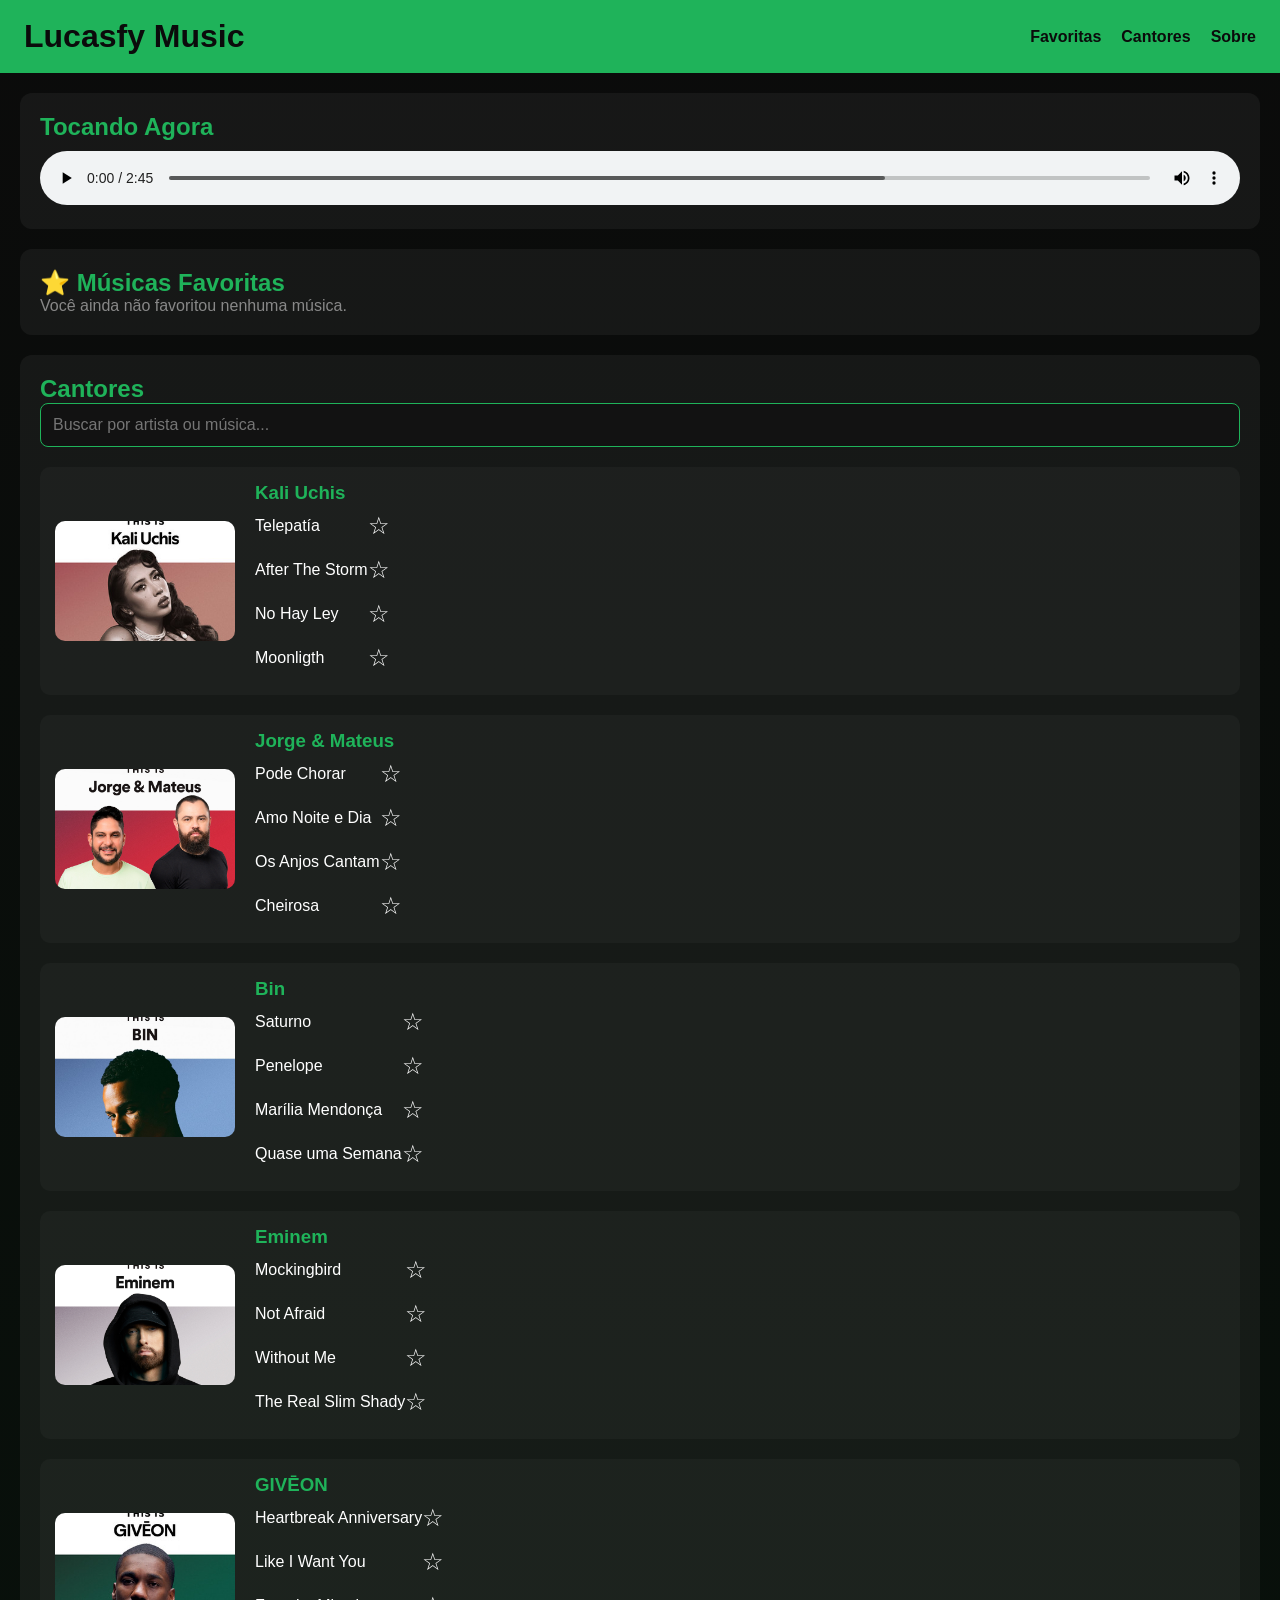
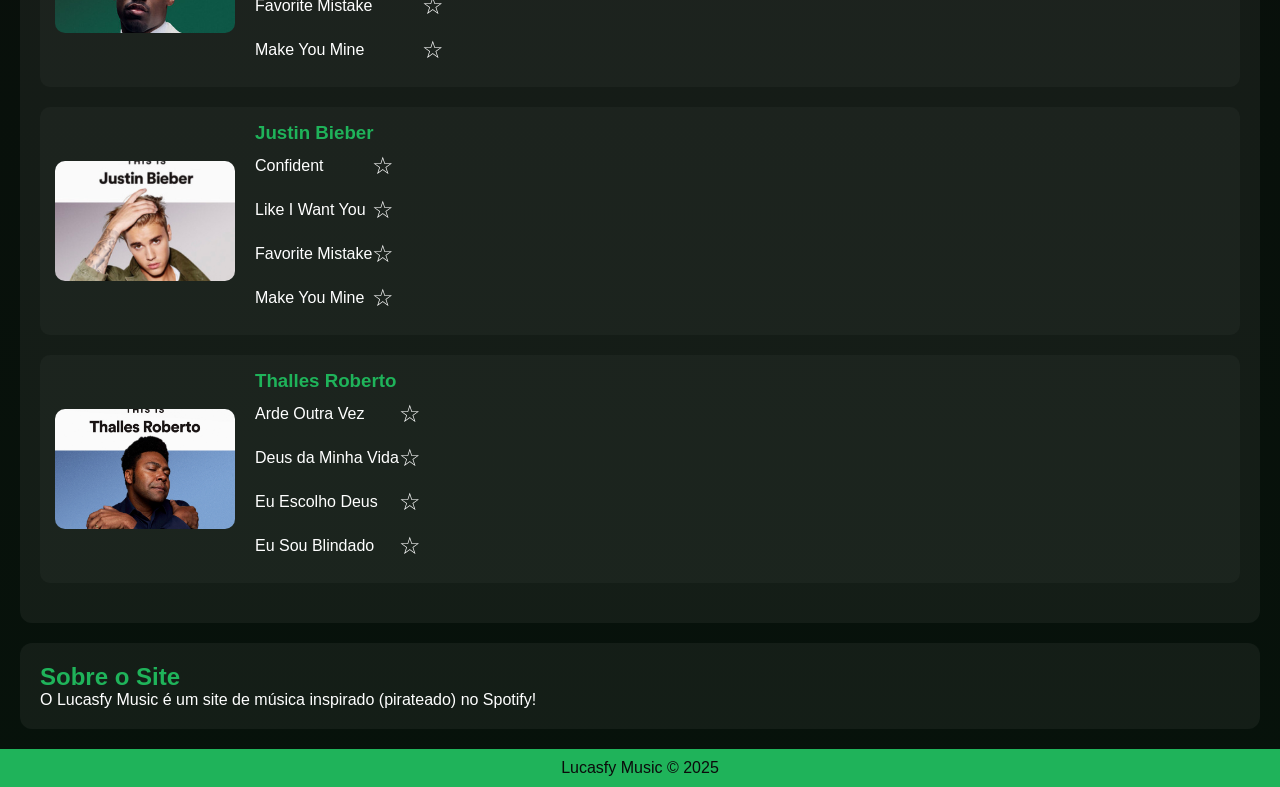
<file: index.html>
<!DOCTYPE html>
<html lang="pt-br">
<head>
    <meta charset="UTF-8">
    <meta name="viewport" content="width=device-width, initial-scale=1.0">
    <title>Lucasfy Music</title>
    <style>
        :root {
            --green: #1fb35a;
            --black: #0b0b0b;
            --white: #ffffff;
            --dark-gray: #121212;
            --light-gray: rgba(255, 255, 255, 0.05);
            --yellow-star: #fdd835;
        }

        * {
            box-sizing: border-box;
            margin: 0;
            padding: 0;
        }

        body {
            font-family: Arial, Helvetica, sans-serif;
            background: linear-gradient(180deg, var(--black) 0%, #07120b 100%);
            color: var(--white);
        }

        header {
            display: flex;
            align-items: center;
            justify-content: space-between;
            padding: 18px 24px;
            background-color: var(--green);
            color: var(--black);
        }

        header h1 {
            margin: 0;
        }

        nav ul {
            list-style: none;
            display: flex;
            gap: 20px;
        }

        nav a {
            text-decoration: none;
            color: var(--black);
            font-weight: bold;
        }

        section {
            margin: 20px;
            padding: 20px;
            border-radius: 12px;
            background: var(--light-gray);
        }

        h2, h3 {
            color: var(--green);
        }
        
        /* Estilo para a barra de pesquisa */
        #search-container {
            margin-bottom: 20px;
        }

        #searchInput {
            width: 100%;
            padding: 12px;
            border-radius: 8px;
            border: 1px solid var(--green);
            background-color: var(--dark-gray);
            color: var(--white);
            font-size: 16px;
        }

        .artist {
            display: flex;
            align-items: center;
            gap: 20px;
            background: rgba(255, 255, 255, 0.03);
            border-radius: 10px;
            padding: 15px;
            margin-bottom: 20px;
            transition: transform 0.2s; /* Efeito suave */
        }
        
        .artist:hover {
            transform: scale(1.01); /* Leve zoom ao passar o mouse */
        }

        .artist img {
            border-radius: 10px;
            width: 180px;
            height: 120px;
            object-fit: cover;
        }

        .artist ul {
            list-style: none;
        }

        /* --- MODIFICADO AQUI --- */
        /* Estilo para cada item de música */
        .artist li {
            padding: 8px 0;
            display: flex;
            justify-content: space-between;
            align-items: center;
            cursor: pointer; /* <-- ADICIONADO: Indica que é clicável */
            transition: background-color 0.2s;
        }

        /* ADICIONADO: Efeito hover para a música */
        .artist li:hover {
            background-color: rgba(255, 255, 255, 0.05);
        }
       
        /* Estilo para o botão de favoritar */
        .favorite-btn {
            font-size: 24px;
            cursor: pointer;
            color: var(--white);
            transition: color 0.2s;
        }

        .favorite-btn.favorited {
            color: var(--yellow-star); /* Cor da estrela quando favoritada */
        }

        /* Estilo para a lista de favoritos */
        #lista-favoritas li {
             padding: 5px;
             border-bottom: 1px solid rgba(255, 255, 255, 0.1);
        }

        #sem-favoritas {
            color: #888;
        }

        audio {
            width: 100%;
            margin-top: 10px;
        }

        footer {
            text-align: center;
            background: var(--green);
            color: var(--black);
            padding: 10px;
        }
    </style>
</head>
<body>

    <header>
        <h1>Lucasfy Music</h1>
        <nav>
            <ul>
                <li><a href="#favoritas">Favoritas</a></li>
                <li><a href="#cantores">Cantores</a></li>
                <li><a href="#sobre">Sobre</a></li>
            </ul>
        </nav>
    </header>

    <section id="audio">
        <h2>Tocando Agora</h2>
        <audio controls id="audio-player">
             <source src="./html/Michel Teló - Ai Se Eu Te Pego - Video Oficial (Assim você me mata) [hcm55lU9knw].mp3" type="audio/mp3" id="audio-source">
        </audio>
    </section>
    <section id="favoritas">
        <h2>⭐ Músicas Favoritas</h2>
        <ul id="lista-favoritas">
            </ul>
        <p id="sem-favoritas">Você ainda não favoritou nenhuma música.</p>
    </section>

    <section id="cantores">
        <h2>Cantores</h2>

        <div id="search-container">
            <input type="text" id="searchInput" placeholder="Buscar por artista ou música...">
        </div>

        <div class="artist" data-artist="Kali Uchis">
            <img src="./image/kaliuchis.jpg" alt="Kali Uchis">
            <div>
                <h3>Kali Uchis</h3>
                <ul>
                    <li data-src="./musicas/kali_uchis_telepatia.mp3">Telepatía <span class="favorite-btn" data-song-id="Kali Uchis-Telepatía">☆</span></li>
                    <li data-src="./musicas/kali_uchis_after_the_storm.mp3">After The Storm <span class="favorite-btn" data-song-id="Kali Uchis-After The Storm">☆</span></li>
                    <li data-src="./musicas/kali_uchis_no_hay_ley.mp3">No Hay Ley <span class="favorite-btn" data-song-id="Kali Uchis-Dead To Me">☆</span></li>
                    <li data-src="./musicas/kali_uchis_moonligth.mp3">Moonligth <span class="favorite-btn" data-song-id="Kali Uchis-Lottery">☆</span></li>
                </ul>
            </div>
        </div>

        <div class="artist" data-artist="Jorge & Mateus">
            <img src="./image/jorgemateuss.jpg" alt="Jorge & Mateus">
            <div>
                <h3>Jorge & Mateus</h3>
                <ul>
                    <li data-src="./musicas/jorge_mateus_pode_chorar.mp3">Pode Chorar <span class="favorite-btn" data-song-id="Jorge & Mateus-Pode Chorar">☆</span></li>
                    <li data-src="./musicas/jorge_mateus_amo_noite_dia.mp3">Amo Noite e Dia <span class="favorite-btn" data-song-id="Jorge & Mateus-Amo Noite e Dia">☆</span></li>
                    <li data-src="./musicas/jorge_mateus_os_anjos_cantam.mp3">Os Anjos Cantam <span class="favorite-btn" data-song-id="Jorge & Mateus-Os Anjos Cantam">☆</span></li>
                    <li data-src="./musicas/jorge_mateus_cheirosa.mp3">Cheirosa <span class="favorite-btn" data-song-id="Jorge & Mateus-Cheirosa">☆</span></li>
                </ul>
            </div>
        </div>

        <div class="artist" data-artist="Bin">
            <img src="./image/bin.jpg" alt="Bin">
            <div>
                <h3>Bin</h3>
                <ul>
                    <li data-src="./musicas/bin_saturno.mp3">Saturno <span class="favorite-btn" data-song-id="Bin-Noite Urbana">☆</span></li>
                    <li data-src="./musicas/bin_penelope.mp3">Penelope <span class="favorite-btn" data-song-id="Bin-Ruas e Luzes">☆</span></li>
                    <li data-src="./musicas/bin_marilia_mendonca.mp3">Marília Mendonça <span class="favorite-btn" data-song-id="Bin-Fluxo">☆</span></li>
                    <li data-src="./musicas/bin_quase_uma_semana.mp3">Quase uma Semana <span class="favorite-btn" data-song-id="Bin-Céu de Pedra">☆</span></li>
                </ul>
            </div>
        </div>

        <div class="artist" data-artist="Eminem">
            <img src="./image/eminem.jpg" alt="Eminem">
            <div>
                <h3>Eminem</h3>
                <ul>
                    <li data-src="./musicas/eminem_mockingbird.mp3">Mockingbird <span class="favorite-btn" data-song-id="Eminem-Lose Yourself">☆</span></li>
                    <li data-src="./musicas/eminem_not_afraid.mp3">Not Afraid <span class="favorite-btn" data-song-id="Eminem-Stan">☆</span></li>
                    <li data-src="./musicas/eminem_without_me.mp3">Without Me <span class="favorite-btn" data-song-id="Eminem-Without Me">☆</span></li>
                    <li data-src="./musicas/eminem_the_real_slim_shady.mp3">The Real Slim Shady <span class="favorite-btn" data-song-id="Eminem-The Real Slim Shady">☆</span></li>
                </ul>
            </div>
        </div>
        <div class="artist" data-artist="GIVĒON">
            <img src="./image/giveon.jpg" alt="GIVĒON">
            <div>
                <h3>GIVĒON</h3>
                <ul>
                    <li data-src="./musicas/giveon_heartbreak_anniversary.mp3">Heartbreak Anniversary <span class="favorite-btn" data-song-id="Heartbreak Anniversary">☆</span></li>
                    <li data-src="./musicas/giveon_like_i_want_you.mp3">Like I Want You <span class="favorite-btn" data-song-id="Like I Want You">☆</span></li>
                    <li data-src="./musicas/giveon_favorite_mistake.mp3">Favorite Mistake <span class="favorite-btn" data-song-id="Favorite Mistake">☆</span></li>
                    <li data-src="./musicas/giveon_make_you_mine.mp3">Make You Mine <span class="favorite-btn" data-song-id="Make You Mine">☆</span></li>
                </ul>
            </div>
        </div>

        <div class="artist" data-artist="Justin Bieber">
            <img src="./image/justin.jpg" alt="Justin Bieber">
            <div>
                <h3>Justin Bieber</h3>
                <ul>
                    <li data-src="./musicas/justin_bieber_confident.mp3">Confident <span class="favorite-btn" data-song-id="Heartbreak Anniversary">☆</span></li>
                    <li data-src="./musicas/giveon_like_i_want_you.mp3">Like I Want You <span class="favorite-btn" data-song-id="Like I Want You">☆</span></li>
                    <li data-src="./musicas/giveon_favorite_mistake.mp3">Favorite Mistake <span class="favorite-btn" data-song-id="Favorite Mistake">☆</span></li>
                    <li data-src="./musicas/giveon_make_you_mine.mp3">Make You Mine <span class="favorite-btn" data-song-id="Make You Mine">☆</span></li>
                </ul>
            </div>
        </div>

        <div class="artist" data-artist="Thalles Roberto">
            <img src="./image/thallesroberto.jpg" alt="Thalles Roberto">
            <div>
                <h3>Thalles Roberto</h3>
                <ul>
                    <li data-src="./musicas/thalles_arde_outra_vez.mp3">Arde Outra Vez <span class="favorite-btn" data-song-id="Thalles Roberto-Faz Chover">☆</span></li>
                    <li data-src="./musicas/thalles_deus_da_minha_vida.mp3">Deus da Minha Vida <span class="favorite-btn" data-song-id="Thalles Roberto-Restituição">☆</span></li>
                    <li data-src="./musicas/thalles_eu_escolho_deus.mp3">Eu Escolho Deus <span class="favorite-btn" data-song-id="Thalles Roberto-Deus do Impossível">☆</span></li>
                    <li data-src="./musicas/thalles_eu_sou_blindado.mp3">Eu Sou Blindado <span class="favorite-btn" data-song-id="Thalles Roberto-A Restauração">☆</span></li>
                </ul>
            </div>
        </div>
        </section>

    <section id="sobre">
        <h2>Sobre o Site</h2>
        <p>O Lucasfy Music é um site de música inspirado (pirateado) no Spotify!</p>
    </section>

    <footer>
        <p>Lucasfy Music © 2025</p>
    </footer>

    <script>
        document.addEventListener('DOMContentLoaded', () => {
            const searchInput = document.getElementById('searchInput');
            const artists = document.querySelectorAll('.artist');
            const favoriteButtons = document.querySelectorAll('.favorite-btn');
            const favoritesList = document.getElementById('lista-favoritas');
            const noFavoritesMsg = document.getElementById('sem-favoritas');

            // --- ADICIONADO: Seletores do Player ---
            const audioPlayer = document.getElementById('audio-player');
            const audioSource = document.getElementById('audio-source');
            const songItems = document.querySelectorAll('.artist li'); // Pega todos os <li> das músicas
            
            // Carrega os favoritos salvos no navegador ou cria uma lista vazia
            let favorites = JSON.parse(localStorage.getItem('lucasfyFavorites')) || [];

            // --- FUNÇÃO DE PESQUISA ---
            searchInput.addEventListener('input', (event) => {
                const searchTerm = event.target.value.toLowerCase();

                artists.forEach(artistDiv => {
                    const artistName = artistDiv.dataset.artist.toLowerCase();
                    const songs = Array.from(artistDiv.querySelectorAll('li')).map(li => li.textContent.toLowerCase());
                    
                    const matches = artistName.includes(searchTerm) || songs.some(song => song.includes(searchTerm));
                    
                    artistDiv.style.display = matches ? 'flex' : 'none';
                });
            });

            // --- FUNÇÕES DE FAVORITOS ---
            favoriteButtons.forEach(button => {
                button.addEventListener('click', () => {
                    const songId = button.dataset.songId;
                    
                    if (favorites.includes(songId)) {
                        favorites = favorites.filter(id => id !== songId);
                        button.classList.remove('favorited');
                        button.textContent = '☆';
                    } else {
                        favorites.push(songId);
                        button.classList.add('favorited');
                        button.textContent = '★';
                    }
                    
                    localStorage.setItem('lucasfyFavorites', JSON.stringify(favorites));
                    updateFavoritesList();
                });
            });

            // Função para atualizar a lista de favoritos na tela
            function updateFavoritesList() {
                favoritesList.innerHTML = '';
                
                if (favorites.length === 0) {
                    noFavoritesMsg.style.display = 'block';
                } else {
                    noFavoritesMsg.style.display = 'none';
                    favorites.forEach(songId => {
                        const [artist, song] = songId.split('-');
                        const li = document.createElement('li');
                        li.textContent = `${song} - ${artist}`;
                        favoritesList.appendChild(li);
                    });
                }
            }
            
            // Função para carregar o estado inicial dos botões e da lista
            function initializeFavorites() {
                 favoriteButtons.forEach(button => {
                     if (favorites.includes(button.dataset.songId)) {
                          button.classList.add('favorited');
                          button.textContent = '★';
                     }
                 });
                 updateFavoritesList();
            }

            // Inicia as funções de favoritos quando a página carrega
            initializeFavorites();


            // --- ADICIONADO: LÓGICA PARA TOCAR MÚSICAS ---
            songItems.forEach(song => {
                song.addEventListener('click', (event) => {
                    
                    // Verifica se o clique NÃO foi no botão de favorito (o <span>)
                    if (!event.target.classList.contains('favorite-btn')) {
                        
                        const songSrc = song.dataset.src; // Pega o caminho do MP3 (ex: "./musicas/telepatia.mp3")
                        
                        // Se o <li> tiver um caminho de música (data-src)
                        if (songSrc) {
                            audioSource.src = songSrc;     // 1. Atualiza o caminho no player
                            audioPlayer.load();            // 2. Carrega a nova música
                            audioPlayer.play();            // 3. Toca a música
                        } else {
                            // Opcional: Avisa se o MP3 não foi definido
                            console.warn("Música sem 'data-src':", song.textContent);
                        }
                    }
                });
            });
            // --- FIM DO BLOCO ADICIONADO ---

        });
    </script>
</body>
</html>
</file>
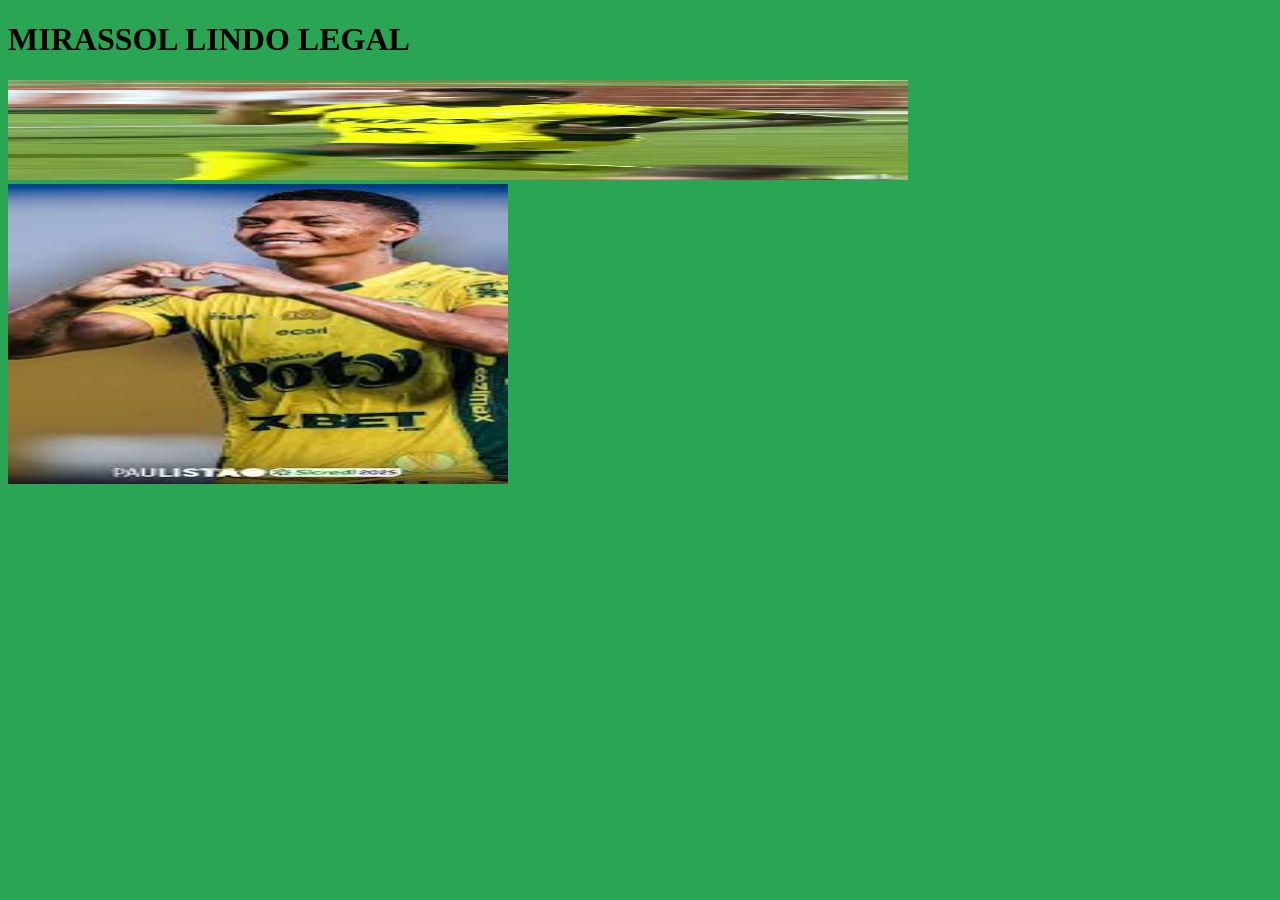
<file: aula.html>
<!DOCTYPE html>
<html lang="en">
<head>
    <meta charset="UTF-8">
    <meta name="viewport" content="width=device-width, initial-scale=1.0">
    <title>Document</title>
</head>
<body style="background-color: rgb(42, 165, 83);">
    <h1 style="font-family: cursive;">MIRASSOL LINDO LEGAL</h1>
<img src="./image/mirassol.jpg" width="900" height="100">
<img src="./image/negueba.jpg" width="500" height="300">
</body>
</html>
</file>
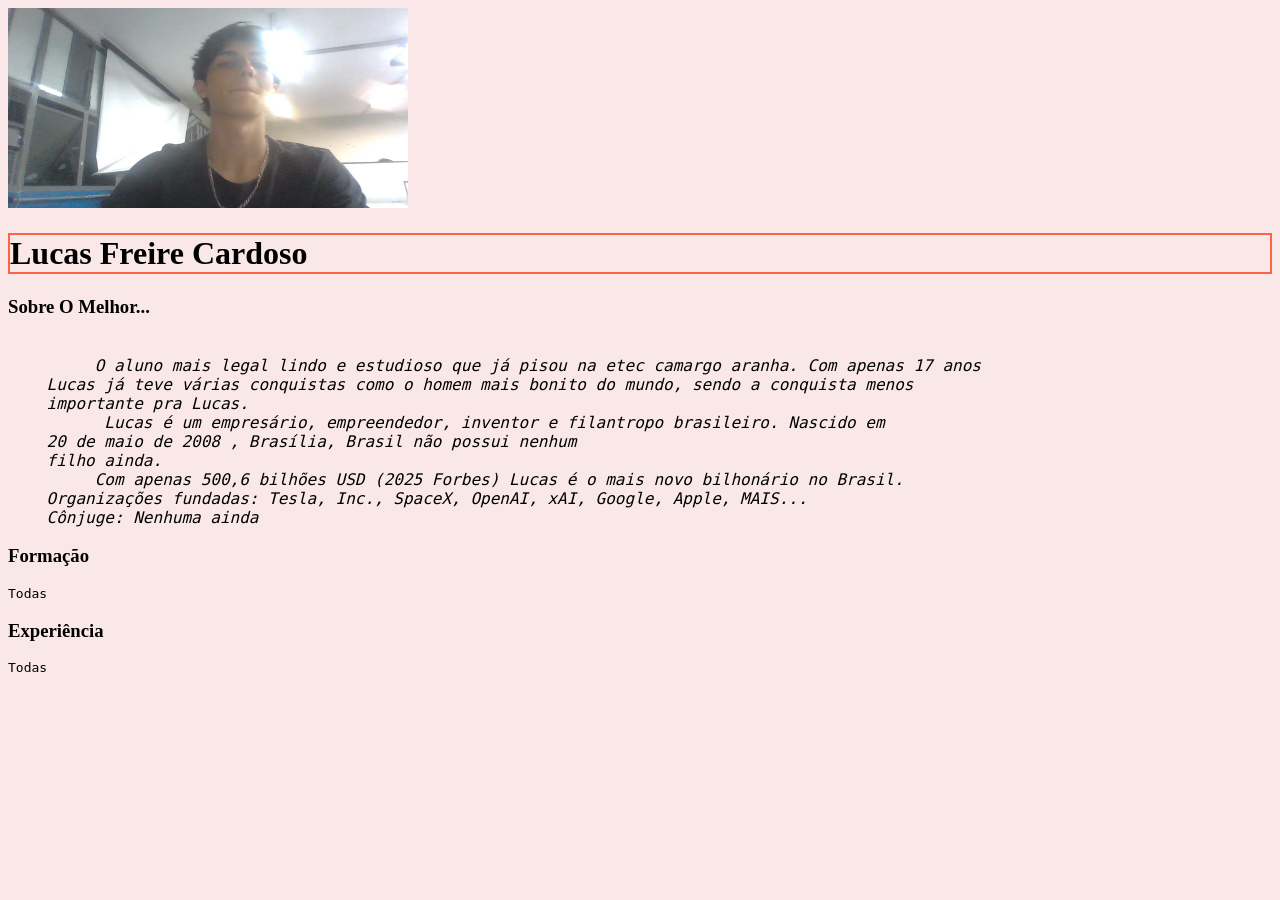
<file: html/curriculo.html>
<!DOCTYPE html>
<html lang="en">
<head>
    <meta charset="UTF-8">
    <meta name="viewport" content="width=device-width, initial-scale=1.0">
    <title>Document</title>
</head>
<body style="background-color: rgb(250, 232, 232);">
    <img src="./WIN_20250902_20_06_34_Pro.jpg" width="400" height="200">    
    <h1 style="border:2px solid Tomato;">Lucas Freire Cardoso</h1>
<h3>Sobre O Melhor...</h3>
    <pre style="font-size:16px;"><i>  
         O aluno mais legal lindo e estudioso que já pisou na etec camargo aranha. Com apenas 17 anos
    Lucas já teve várias conquistas como o homem mais bonito do mundo, sendo a conquista menos
    importante pra Lucas.
          Lucas é um empresário, empreendedor, inventor e filantropo brasileiro. Nascido em
    20 de maio de 2008 , Brasília, Brasil não possui nenhum
    filho ainda.
         Com apenas 500,6 bilhões USD (2025 Forbes) Lucas é o mais novo bilhonário no Brasil.
    Organizações fundadas: Tesla, Inc., SpaceX, OpenAI, xAI, Google, Apple, MAIS...
    Cônjuge: Nenhuma ainda</pre></i>

<h3>Formação</h3>
<pre>Todas</pre>
<h3>Experiência</h3>
<pre>Todas</pre>
</body>
</html>
</file>
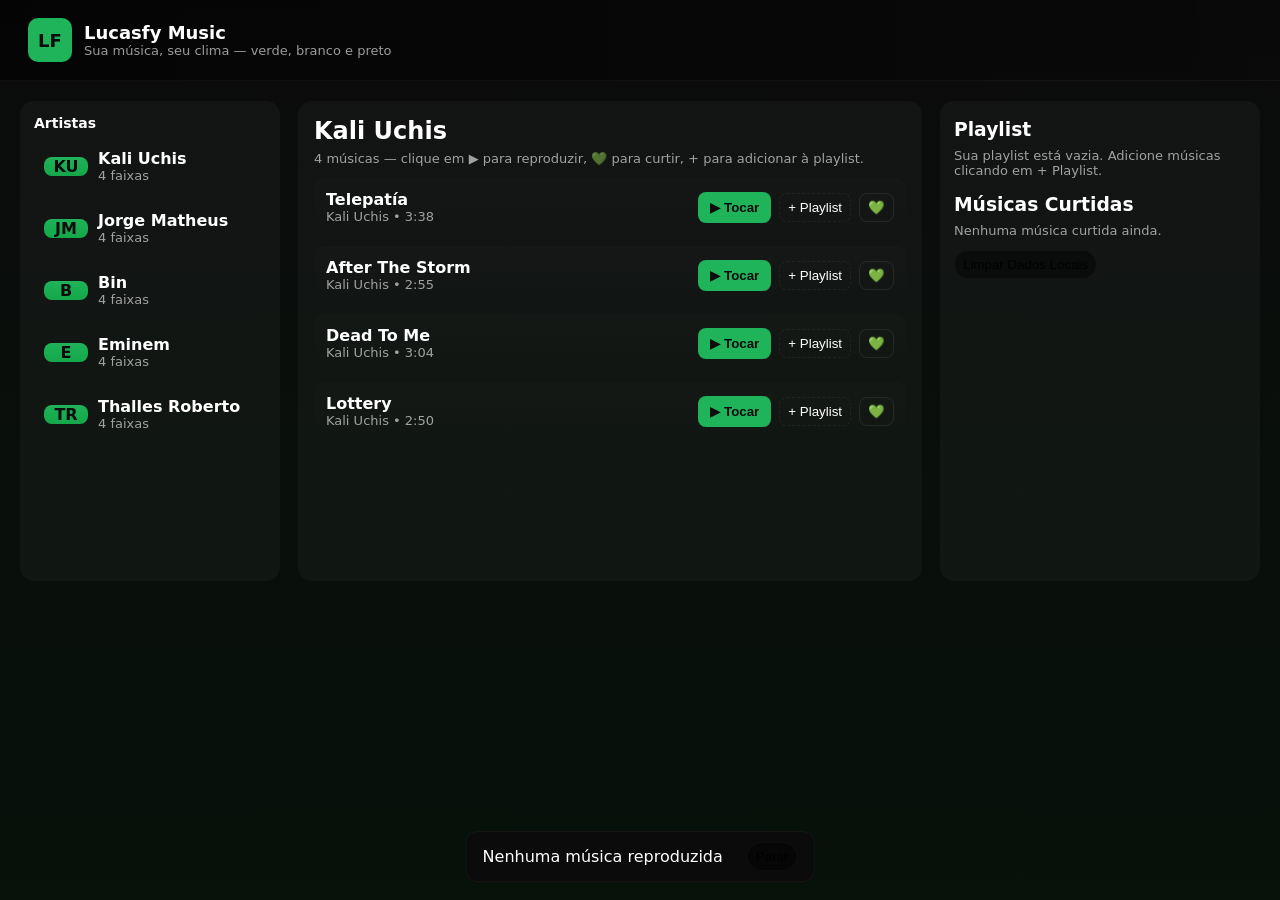
<file: html/links.html>
<!doctype html>
<html lang="pt-BR">
<head>
  <meta charset="utf-8" />
  <meta name="viewport" content="width=device-width,initial-scale=1" />
  <title>Lucasfy Music</title>
  <style>
    :root{
      --green:#1fb35a; /* principal */
      --black:#0b0b0b;
      --white:#ffffff;
      --glass: rgba(255,255,255,0.06);
      --card-radius:14px;
      font-family: Inter, system-ui, -apple-system, "Segoe UI", Roboto, "Helvetica Neue", Arial;
    }
    *{box-sizing:border-box}
    body{margin:0;background:linear-gradient(180deg,var(--black) 0%, #07120b 100%);color:var(--white);min-height:100vh}
    header{display:flex;align-items:center;gap:16px;padding:18px 28px;border-bottom:1px solid rgba(255,255,255,0.04);background:linear-gradient(90deg, rgba(0,0,0,0.6), rgba(0,0,0,0.2));}
    .logo{display:flex;align-items:center;gap:12px}
    .logo .badge{width:44px;height:44px;border-radius:10px;background:var(--green);display:flex;align-items:center;justify-content:center;font-weight:700;color:var(--black);font-size:18px}
    h1{font-size:18px;margin:0}
    main{display:grid;grid-template-columns:260px 1fr 320px;gap:18px;padding:20px}

    /* Sidebar artists */
    .artists{background:rgba(255,255,255,0.03);padding:14px;border-radius:var(--card-radius);min-height:480px}
    .artists h2{margin:0 0 8px 0;font-size:14px}
    .artist-list{display:flex;flex-direction:column;gap:8px}
    .artist{padding:10px;border-radius:10px;cursor:pointer;display:flex;align-items:center;gap:10px}
    .artist:hover{background:rgba(255,255,255,0.02)}
    .artist .avatar{width:44px;height:44;border-radius:8px;background:linear-gradient(180deg,var(--green),#14a84a);display:flex;align-items:center;justify-content:center;color:var(--black);font-weight:700}

    /* Center - songs */
    .songs{background:rgba(255,255,255,0.03);padding:16px;border-radius:var(--card-radius);min-height:480px}
    .songs h2{margin:0 0 6px 0}
    .song-list{margin-top:12px;display:flex;flex-direction:column;gap:10px}
    .song-item{display:flex;align-items:center;justify-content:space-between;padding:12px;border-radius:10px;background:linear-gradient(180deg, rgba(255,255,255,0.01), transparent)}
    .song-meta{display:flex;align-items:center;gap:12px}
    .play-btn{background:var(--green);border:none;padding:8px 12px;border-radius:8px;color:var(--black);font-weight:700;cursor:pointer}
    .like-btn{background:transparent;border:1px solid rgba(255,255,255,0.08);padding:6px 8px;border-radius:8px;color:var(--white);cursor:pointer}
    .add-btn{background:transparent;border:1px dashed rgba(255,255,255,0.06);padding:6px 8px;border-radius:8px;color:var(--white);cursor:pointer}

    /* Right - playlist & liked */
    .panel{background:rgba(255,255,255,0.03);padding:14px;border-radius:var(--card-radius);min-height:480px}
    .panel h3{margin:4px 0 8px 0}
    .list{display:flex;flex-direction:column;gap:8px;max-height:330px;overflow:auto;padding-right:6px}
    .list-item{display:flex;justify-content:space-between;align-items:center;padding:8px;border-radius:8px;background:rgba(255,255,255,0.01)}
    footer.player{position:fixed;left:50%;transform:translateX(-50%);bottom:18px;background:var(--black);border-radius:12px;padding:10px 16px;display:flex;gap:12px;align-items:center;border:1px solid rgba(255,255,255,0.04)}

    /* responsive */
    @media (max-width:980px){main{grid-template-columns:1fr;padding:12px}footer.player{left:12px;transform:none;width:calc(100% - 24px)}.panel{display:none}}

    /* small helpers */
    .muted{color:rgba(255,255,255,0.6);font-size:13px}
    .pill{background:rgba(0,0,0,0.4);padding:6px 8px;border-radius:999px;border:1px solid rgba(255,255,255,0.03)}
  </style>
</head>
<body>
  <header>
    <div class="logo">
      <div class="badge">LF</div>
      <div>
        <h1>Lucasfy Music</h1>
        <div class="muted">Sua música, seu clima — verde, branco e preto</div>
      </div>
    </div>
  </header>

  <main>
    <section class="artists">
      <h2>Artistas</h2>
      <div class="artist-list" id="artistList"></div>
    </section>

    <section class="songs">
      <h2 id="artistTitle">Escolha um artista</h2>
      <div class="muted" id="artistDesc">Clique em um artista à esquerda para ver as músicas.</div>
      <div class="song-list" id="songList"></div>
    </section>

    <aside class="panel">
      <h3>Playlist</h3>
      <div class="list" id="playlist"></div>
      <div style="height:12px"></div>
      <h3>Músicas Curtidas</h3>
      <div class="list" id="likedList"></div>
      <div style="height:12px"></div>
      <button class="pill" id="clearStorage">Limpar Dados Locais</button>
    </aside>
  </main>

  <footer class="player">
    <div id="nowPlaying">Nenhuma música reproduzida</div>
    <div style="flex:1"></div>
    <button id="stopBtn" class="pill">Parar</button>
  </footer>

  <script>
    // Dados dos artistas e músicas
    const DB = [
      {
        id: 'kali', name: 'Kali Uchis', songs: [
          {id:'telepatia', title:'Telepatía', duration:'3:38'},
          {id:'after', title:'After The Storm', duration:'2:55'},
          {id:'dead', title:'Dead To Me', duration:'3:04'},
          {id:'lottery', title:'Lottery', duration:'2:50'}
        ]
      },
      {
        id: 'jorge', name: 'Jorge Matheus', songs: [
          {id:'pode', title:'Pode Chorar', duration:'3:10'},
          {id:'cheirosa', title:'Cheirosa', duration:'3:05'},
          {id:'amo', title:'Amo Noite e Dia', duration:'2:58'},
          {id:'sosseguei', title:'Sosseguei', duration:'3:12'}
        ]
      },
      {
        id: 'bin', name: 'Bin', songs: [
          {id:'bin1', title:'Noite Urbana', duration:'2:44'},
          {id:'bin2', title:'Ruas e Luzes', duration:'3:11'},
          {id:'bin3', title:'Fluxo', duration:'3:26'},
          {id:'bin4', title:'Céu de Pedra', duration:'2:59'}
        ]
      },
      {
        id: 'eminem', name: 'Eminem', songs: [
          {id:'lose', title:'Lose Yourself', duration:'5:20'},
          {id:'stan', title:'Stan', duration:'6:44'},
          {id:'without', title:'Without Me', duration:'4:50'},
          {id:'real', title:'The Real Slim Shady', duration:'4:44'}
        ]
      },
      {
        id: 'thalles', name: 'Thalles Roberto', songs: [
          {id:'faz', title:'Faz Chover', duration:'4:12'},
          {id:'rest', title:'Restituição', duration:'4:01'},
          {id:'deus', title:'Deus do Impossível', duration:'3:30'},
          {id:'restaur', title:'A Restauração', duration:'3:58'}
        ]
      }
    ];

    // Estado
    let state = {
      currentArtist: null,
      playing: null,
      playlist: JSON.parse(localStorage.getItem('lucasfy_playlist')||'[]'),
      liked: new Set(JSON.parse(localStorage.getItem('lucasfy_liked')||'[]'))
    };

    // Audio: sintetizador simples usando Web Audio API (sem arquivos externos)
    const audioCtx = new (window.AudioContext || window.webkitAudioContext)();
    let osc = null, gain = null;
    function playTone(durationSeconds=3){
      stopTone();
      osc = audioCtx.createOscillator();
      gain = audioCtx.createGain();
      osc.type = 'sine';
      osc.frequency.value = 440; // A4
      gain.gain.value = 0.0001;
      osc.connect(gain);
      gain.connect(audioCtx.destination);
      const now = audioCtx.currentTime;
      gain.gain.setValueAtTime(0.0001, now);
      gain.gain.exponentialRampToValueAtTime(0.12, now + 0.02);
      osc.start(now);
      gain.gain.exponentialRampToValueAtTime(0.0001, now + durationSeconds);
      osc.stop(now + durationSeconds + 0.05);
      // cleanup
      setTimeout(()=>{stopTone();}, (durationSeconds+2000));
    }
    function stopTone(){
      try{ if(osc){ osc.disconnect(); osc=null } if(gain){ gain.disconnect(); gain=null } }catch(e){}
    }

    // UI render
    const artistListEl = document.getElementById('artistList');
    const songListEl = document.getElementById('songList');
    const artistTitleEl = document.getElementById('artistTitle');
    const artistDescEl = document.getElementById('artistDesc');
    const playlistEl = document.getElementById('playlist');
    const likedListEl = document.getElementById('likedList');
    const nowPlayingEl = document.getElementById('nowPlaying');

    function renderArtists(){
      artistListEl.innerHTML = '';
      DB.forEach(a=>{
        const div = document.createElement('div');
        div.className='artist';
        div.innerHTML = `<div class='avatar'>${a.name.split(' ').map(s=>s[0]).slice(0,2).join('')}</div><div><strong>${a.name}</strong><div class='muted'>${a.songs.length} faixas</div></div>`;
        div.onclick = ()=>selectArtist(a.id);
        artistListEl.appendChild(div);
      });
    }

    function selectArtist(id){
      const artist = DB.find(x=>x.id===id);
      state.currentArtist = artist;
      artistTitleEl.textContent = artist.name;
      artistDescEl.textContent = `${artist.songs.length} músicas — clique em ▶ para reproduzir, 💚 para curtir, + para adicionar à playlist.`;
      renderSongs(artist.songs);
    }

    function renderSongs(songs){
      songListEl.innerHTML = '';
      songs.forEach(s=>{
        const item = document.createElement('div');
        item.className='song-item';
        item.innerHTML = `
          <div class='song-meta'>
            <div>
              <div><strong>${s.title}</strong></div>
              <div class='muted'>${state.currentArtist.name} • ${s.duration}</div>
            </div>
          </div>
          <div style='display:flex;gap:8px;align-items:center'>
            <button class='play-btn' onclick="playSong('${state.currentArtist.id}','${s.id}','${s.title.replace(/'/g,"\\'")}')">▶ Tocar</button>
            <button class='add-btn' onclick="addToPlaylist('${state.currentArtist.id}','${s.id}')">+ Playlist</button>
            <button class='like-btn' id='like-${state.currentArtist.id}-${s.id}' onclick="toggleLike('${state.currentArtist.id}','${s.id}','${s.title.replace(/'/g,"\\'")}')">💚</button>
          </div>
        `;
        songListEl.appendChild(item);
        updateLikeButton(state.currentArtist.id, s.id);
      });
    }

    // Playlist and likes
    function persist(){
      localStorage.setItem('lucasfy_playlist', JSON.stringify(state.playlist));
      localStorage.setItem('lucasfy_liked', JSON.stringify(Array.from(state.liked)));
    }

    function addToPlaylist(artistId, songId){
      const artist = DB.find(a=>a.id===artistId);
      const song = artist.songs.find(s=>s.id===songId);
      const entry = {artist:artist.name, artistId, songId, title:song.title, duration:song.duration, uid: Date.now()+Math.random()}
      state.playlist.push(entry);
      persist(); renderPlaylist();
    }

    function removeFromPlaylist(uid){
      state.playlist = state.playlist.filter(p=>p.uid!==uid);
      persist(); renderPlaylist();
    }

    function renderPlaylist(){
      playlistEl.innerHTML = '';
      if(state.playlist.length===0){playlistEl.innerHTML='<div class="muted">Sua playlist está vazia. Adicione músicas clicando em + Playlist.</div>';return}
      state.playlist.forEach(p=>{
        const el = document.createElement('div'); el.className='list-item';
        el.innerHTML = `<div><strong>${p.title}</strong><div class='muted'>${p.artist} • ${p.duration}</div></div><div style='display:flex;gap:8px'><button class='pill' onclick="playSong('${p.artistId}','${p.songId}','${p.title.replace(/'/g,"\\'")}')">▶</button><button class='pill' onclick="removeFromPlaylist(${p.uid})">Remover</button></div>`;
        playlistEl.appendChild(el);
      });
    }

    function toggleLike(artistId, songId, title){
      const key = `${artistId}::${songId}`;
      if(state.liked.has(key)) state.liked.delete(key); else state.liked.add(key);
      persist(); renderLiked(); updateLikeButton(artistId, songId);
    }

    function updateLikeButton(artistId, songId){
      const id = `like-${artistId}-${songId}`;
      const btn = document.getElementById(id);
      if(!btn) return;
      const key = `${artistId}::${songId}`;
      btn.textContent = state.liked.has(key)? '💚 Curtido' : '💚';
    }

    function renderLiked(){
      likedListEl.innerHTML = '';
      const arr = Array.from(state.liked).map(k=>{
        const [artistId,songId] = k.split('::');
        const artist = DB.find(a=>a.id===artistId);
        const song = artist.songs.find(s=>s.id===songId);
        return {artistId, songId, title:song.title, artist:artist.name, key:k};
      });
      if(arr.length===0){likedListEl.innerHTML='<div class="muted">Nenhuma música curtida ainda.</div>';return}
      arr.forEach(item=>{
        const el = document.createElement('div'); el.className='list-item';
        el.innerHTML = `<div><strong>${item.title}</strong><div class='muted'>${item.artist}</div></div><div style='display:flex;gap:6px'><button class='pill' onclick="playSong('${item.artistId}','${item.songId}','${item.title.replace(/'/g,"\\'")}')">▶</button><button class='pill' onclick="toggleLike('${item.artistId}','${item.songId}')">Remover</button></div>`;
        likedListEl.appendChild(el);
      });
    }

    // Player controls
    function playSong(artistId, songId, title){
      // resume context if needed
      if(audioCtx.state === 'suspended') audioCtx.resume();
      state.playing = {artistId, songId, title};
      nowPlayingEl.textContent = `▶ Tocando: ${title}`;
      // simulate playback with synthesized tone; duration based on DB if available
      const artist = DB.find(a=>a.id===artistId);
      const song = artist && artist.songs.find(s=>s.id===songId);
      let sec = 3;
      if(song){
        const parts = song.duration.split(':'); sec = parseInt(parts[0])*60 + parseInt(parts[1]);
        // shorten for demo
        sec = Math.min(10, Math.max(2, Math.round(sec/30)));
      }
      playTone(sec);
    }

    document.getElementById('stopBtn').onclick = ()=>{ stopTone(); state.playing=null; nowPlayingEl.textContent='Parado'; }

    // clear localStorage
    document.getElementById('clearStorage').onclick = ()=>{
      if(confirm('Deseja realmente limpar playlist e músicas curtidas?')){
        state.playlist=[]; state.liked=new Set(); persist(); renderPlaylist(); renderLiked(); alert('Dados locais limpos.');
      }
    }

    // initial render
    renderArtists(); renderPlaylist(); renderLiked();

    // expose some functions for inline handlers (because we used onclick in generated HTML)
    window.selectArtist = selectArtist;
    window.playSong = playSong;
    window.addToPlaylist = addToPlaylist;
    window.toggleLike = toggleLike;
    window.removeFromPlaylist = function(uid){ removeFromPlaylist(uid); };

    // accessibility: select first artist by default
    selectArtist(DB[0].id);
  </script>
</body>
</html>
</file>
